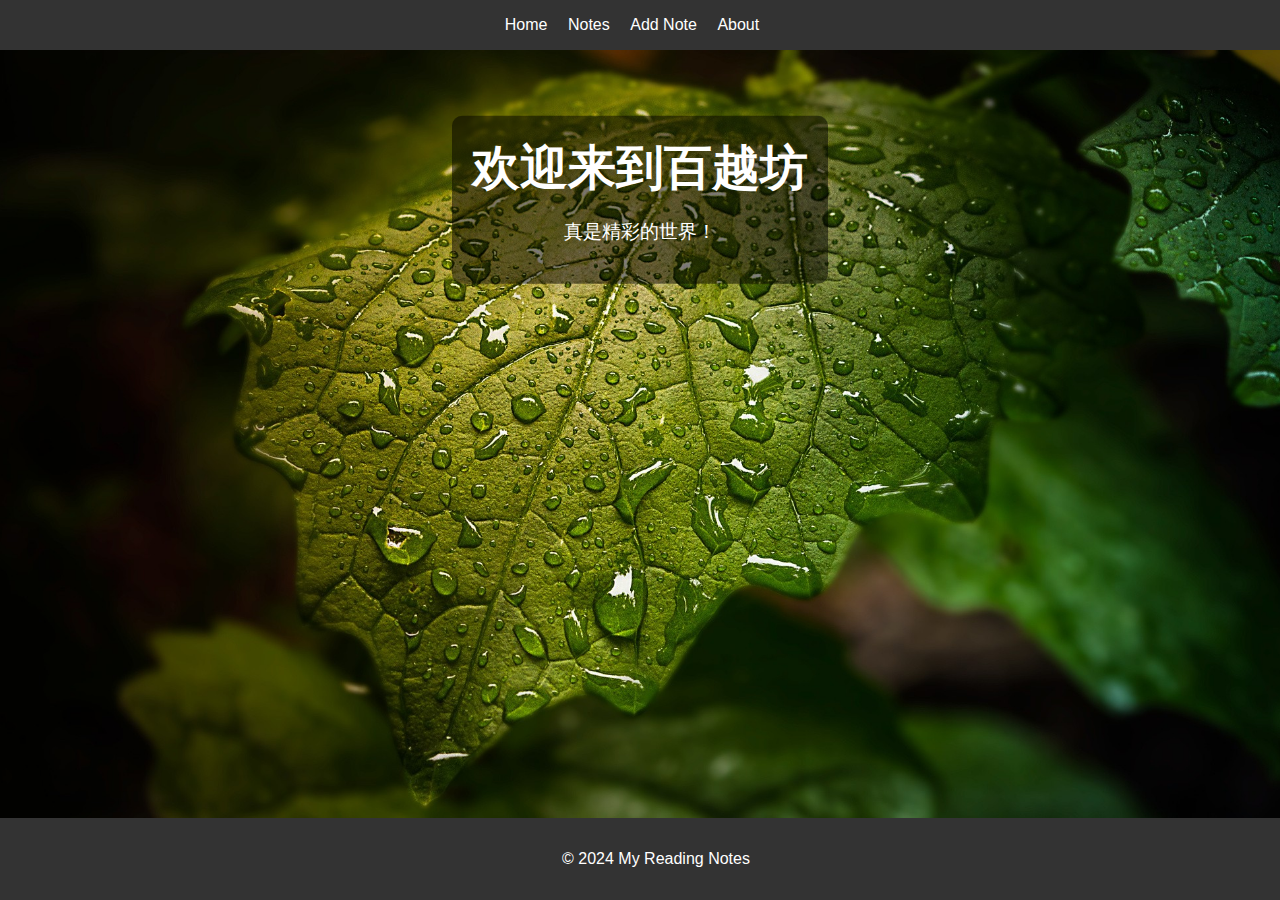
<file: index.html>
<!DOCTYPE html>
<html lang="en">
  <head>
    <meta charset="UTF-8" />
    <meta name="viewport" content="width=device-width, initial-scale=1.0" />
    <title>guizhongdan</title>
    <link rel="stylesheet" href="styles.css" />
    <style>
      body {
        background-image: url("./tex/gui.jpg");
        background-size: cover;
        background-attachment: fixed; /* 让背景图固定 */
        background-position: center;
        font-family: Arial, Helvetica, sans-serif;
        margin: 0;
        padding: 0;
      }

      .hero {
        position: relative;
        height: 300px; /* 根据实际需要调整高度 */
        display: flex;
        justify-content: center;
        align-items: center;
        text-align: center;
        color: #fff;
        margin-bottom: 20px; /* 为了避免与页脚重叠，添加底部间距 */
      }

      .hero-text {
        background: rgba(0, 0, 0, 0.5); /* 添加半透明背景以增强可读性 */
        padding: 20px;
        max-width: 600px;
        margin: auto;
      }
    </style>
  </head>
  <body>
    <header>
      <nav>
        <ul>
          <li><a href="index.html">Home</a></li>
          <li><a href="notes.html">Notes</a></li>
          <li><a href="add_note.html">Add Note</a></li>
          <li><a href="about.html">About</a></li>
        </ul>
      </nav>
    </header>
    <main>
      <div class="hero">
        <div class="hero-text">
          <h1>欢迎来到百越坊</h1>
          <p>真是精彩的世界！</p>
        </div>
      </div>
    </main>
    <footer>
      <p>&copy; 2024 My Reading Notes</p>
    </footer>
  </body>
</html>
</file>
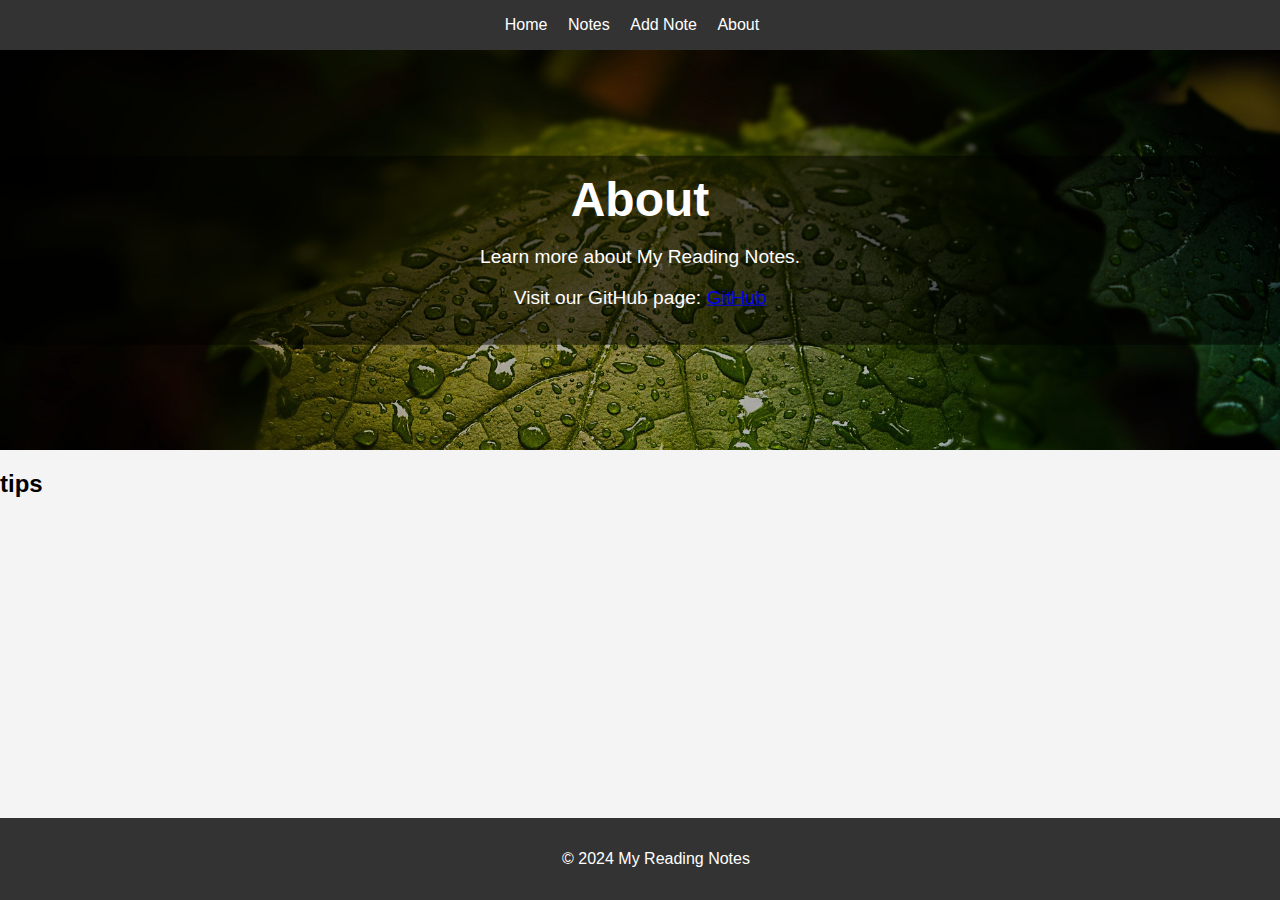
<file: about.html>
<!DOCTYPE html>
<html lang="en">
  <head>
    <meta charset="UTF-8" />
    <meta name="viewport" content="width=device-width, initial-scale=1.0" />
    <title>guizhongdan</title>
    <link rel="stylesheet" href="styles.css" />
  </head>
  <body>
    <header>
      <nav>
        <ul>
          <li><a href="index.html">Home</a></li>
          <li><a href="notes.html">Notes</a></li>
          <li><a href="add_note.html">Add Note</a></li>
          <li><a href="about.html">About</a></li>
        </ul>
      </nav>
    </header>
    <main>
      <div
        class="hero"
        style="position: relative; width: 100%; height: 400px; overflow: hidden"
      >
        <img
          src="./tex/gui.jpg"
          alt="Hero Image"
          style="
            position: absolute;
            top: 0;
            left: 0;
            width: 100%;
            height: auto;
            z-index: -1;
          "
        />
        <div
          class="hero-text"
          style="position: relative; text-align: center; z-index: 1"
        >
          <h1>About</h1>
          <p>Learn more about My Reading Notes.</p>
          <p>
            Visit our GitHub page:
            <a href="https://github.com/jue-hub" target="_blank">GitHub</a>
          </p>
        </div>
      </div>
      <div class="content">
        <h2>tips</h2>
        <p></p>
      </div>
    </main>
    <footer>
      <p>&copy; 2024 My Reading Notes</p>
    </footer>
  </body>
</html>
</file>
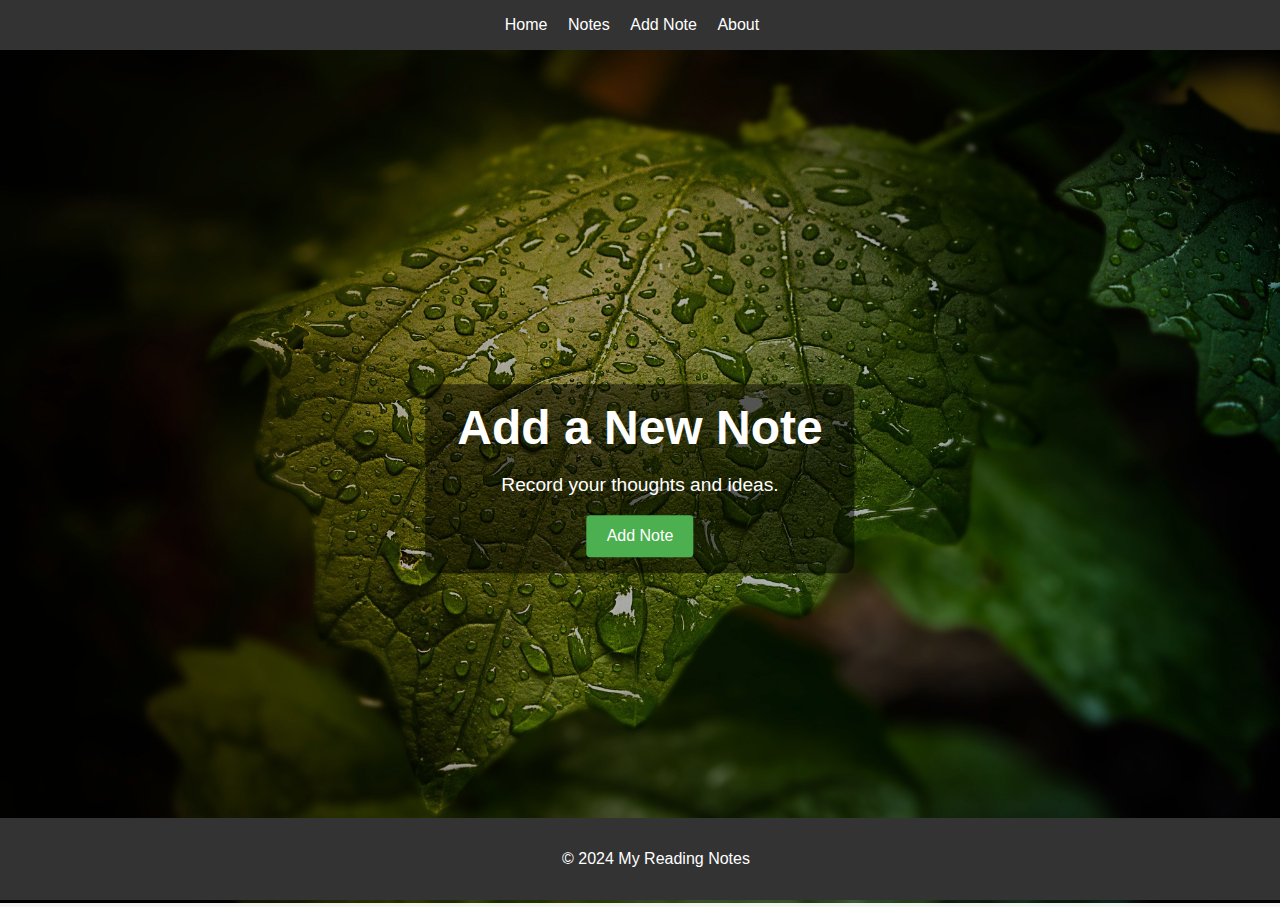
<file: add_note.html>
<!DOCTYPE html>
<html lang="en">
  <head>
    <meta charset="UTF-8" />
    <meta name="viewport" content="width=device-width, initial-scale=1.0" />
    <title>guizhongdan</title>
    <link rel="stylesheet" href="styles.css" />
    <style>
      /* 样式可根据需要进行修改 */
      #openModalBtn {
        background-color: #4caf50; /* 绿色背景 */
        color: white; /* 白色文字 */
        padding: 12px 20px; /* 内边距 */
        border: none; /* 去掉边框 */
        border-radius: 4px; /* 圆角 */
        cursor: pointer; /* 鼠标指针样式 */
        font-size: 16px; /* 字体大小 */
        transition: background-color 0.3s ease; /* 过渡效果 */
      }

      #openModalBtn:hover {
        background-color: #45a049; /* 鼠标悬停时的背景颜色 */
      }

      .modal {
        display: none;
        position: fixed;
        z-index: 1000;
        left: 0;
        top: 0;
        width: 100%;
        height: 100%;
        overflow: auto;
        background-color: rgba(0, 0, 0, 0.4);
      }

      .modal-content {
        background-color: #fefefe;
        margin: 15% auto;
        padding: 20px;
        border: 1px solid #888;
        width: 80%;
        max-width: 600px;
        text-align: center;
      }

      .modal input[type="text"] {
        width: 100%; /* 宽度100% */
        padding: 6px; /* 减少内边距，使输入框高度看起来更小 */
        font-size: 14px; /* 调整字体大小 */
        margin: 5px 0; /* 外边距，上下5px，左右0 */
        box-sizing: border-box; /* 盒模型为border-box，包含内边距和边框在内的宽度 */
        border: 1px solid #ccc; /* 边框为1px灰色实线 */
        border-radius: 4px; /* 圆角4px */
      }
      .modal textarea {
        width: 100%; /* 宽度100% */
        height: 150px; /* 初始高度为150px */
        padding: 10px; /* 内边距 */
        margin: 5px 0; /* 外边距，上下5px，左右0 */
        box-sizing: border-box; /* 盒模型为border-box，包含内边距和边框在内的宽度 */
        border: 1px solid #ccc; /* 边框为1px灰色实线 */
        border-radius: 4px; /* 圆角4px */
        resize: vertical; /* 垂直方向可以调整大小 */
      }

      .modal button {
        background-color: #4caf50;
        color: white;
        padding: 10px 20px;
        border: none;
        border-radius: 4px;
        cursor: pointer;
      }

      .modal button:hover {
        background-color: #45a049;
      }
    </style>
  </head>
  <body>
    <header>
      <nav>
        <ul>
          <li><a href="index.html">Home</a></li>
          <li><a href="notes.html">Notes</a></li>
          <li><a href="add_note.html">Add Note</a></li>
          <li><a href="about.html">About</a></li>
        </ul>
      </nav>
    </header>
    <main>
      <div class="hero">
        <img src="./tex/gui.jpg" alt="Hero Image" />
        <div class="hero-text">
          <h1>Add a New Note</h1>
          <p>Record your thoughts and ideas.</p>
          <button id="openModalBtn">Add Note</button>
        </div>
      </div>
      <div class="content">
        <!-- 模态框 -->
        <div id="myModal" class="modal">
          <div class="modal-content">
            <span class="close">&times;</span>
            <h2>Add New Note</h2>
            <form id="modalNoteForm">
              <div class="form-group">
                <label for="modalTitle">Title:</label>
                <input type="text" id="modalTitle" name="title" required />
              </div>
              <div class="form-group">
                <label for="modalContent">Content:</label>
                <textarea id="modalContent" name="content" required></textarea>
              </div>
              <button type="submit">Save Note</button>
            </form>
          </div>
        </div>
      </div>
    </main>
    <footer>
      <p>&copy; 2024 My Reading Notes</p>
    </footer>
    <script>
      // 获取模态框
      const modal = document.getElementById("myModal");

      // 获取打开模态框的按钮
      const btn = document.getElementById("openModalBtn");

      // 获取关闭按钮
      const span = document.getElementsByClassName("close")[0];

      // 当点击按钮时打开模态框
      btn.onclick = function () {
        modal.style.display = "block";
      };

      // 当点击关闭按钮（×）时关闭模态框
      span.onclick = function () {
        modal.style.display = "none";
      };

      // 当用户点击模态框之外的区域时关闭模态框
      window.onclick = function (event) {
        if (event.target == modal) {
          modal.style.display = "none";
        }
      };

      // 处理模态框中表单的提交事件
      document
        .getElementById("modalNoteForm")
        .addEventListener("submit", function (event) {
          event.preventDefault();
          const title = document.getElementById("modalTitle").value;
          const content = document.getElementById("modalContent").value;
          let notes = JSON.parse(localStorage.getItem("notes")) || [];
          notes.push({ title, content });
          localStorage.setItem("notes", JSON.stringify(notes));
          alert("Note added!");
          modal.style.display = "none"; // 关闭模态框
          document.getElementById("modalNoteForm").reset();
        });
    </script>
  </body>
</html>
</file>
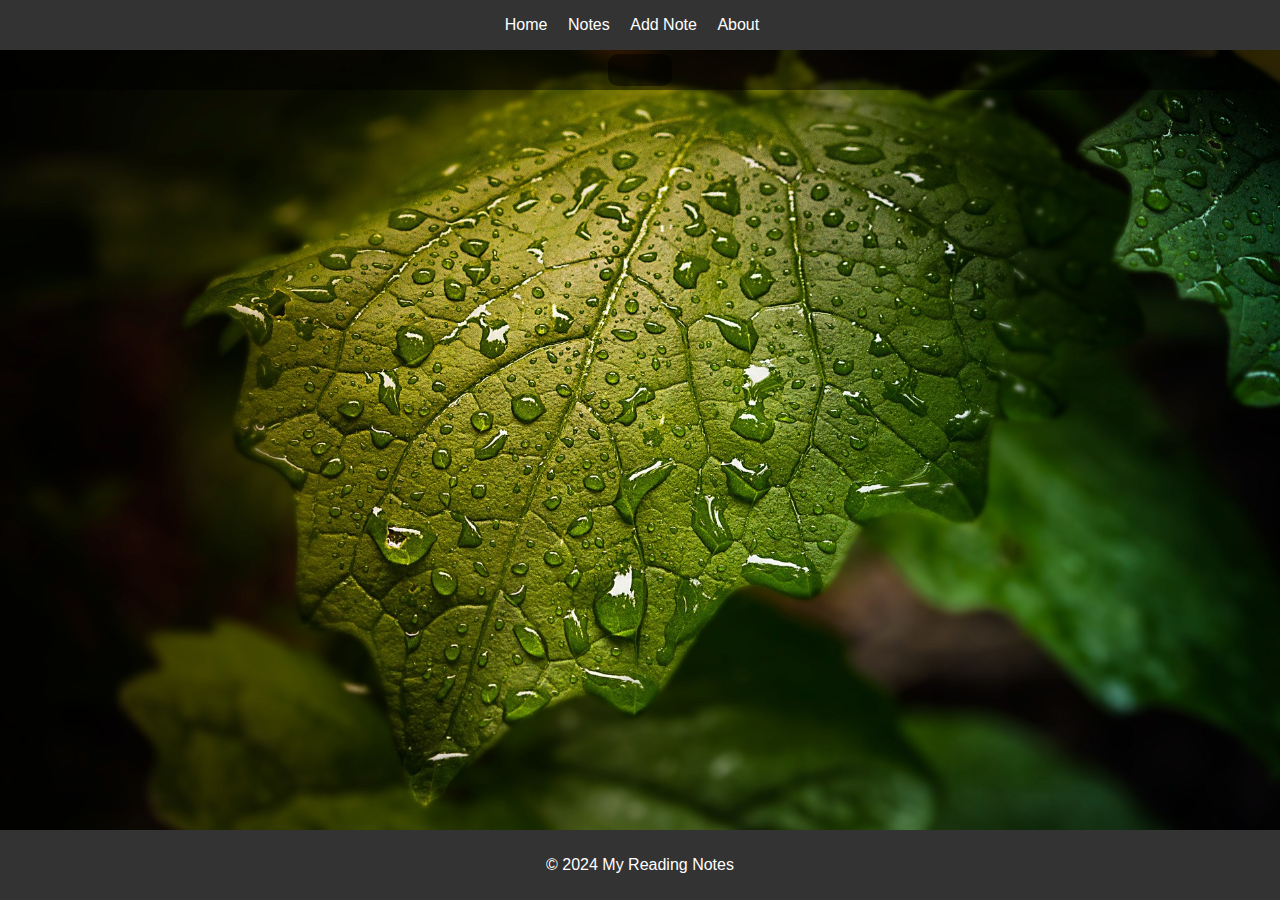
<file: notes.html>
<!DOCTYPE html>
<html lang="en">
  <head>
    <meta charset="UTF-8" />
    <meta name="viewport" content="width=device-width, initial-scale=1.0" />
    <title>guizhongdan</title>
    <link rel="stylesheet" href="styles.css" />
    <style>
      body {
        background-image: url("./tex/gui.jpg");
        background-size: cover;
        background-attachment: fixed; /* 让背景图固定 */
        background-position: center;
        font-family: Arial, Helvetica, sans-serif;
        margin: 0;
        padding: 0;
        display: flex;
        flex-direction: column;
        min-height: 100vh; /* 保证内容铺满整个视窗 */
      }

      .hero {
        position: relative;
        flex: 0 0 auto; /* 不随内容增长而拉伸 */
        display: flex;
        justify-content: center;
        align-items: center;
        text-align: center;
        color: #fff;
        background: rgba(0, 0, 0, 0.5); /* 半透明背景以增强可读性 */
        padding: 20px;
        max-width: 100%; /* 限制宽度 */
        margin-bottom: 20px; /* 底部间距 */
      }

      .hero-text {
        max-width: 600px; /* 最大宽度 */
        margin: auto;
      }

      .content {
        flex: 1 0 auto; /* 自动扩展以填充剩余空间 */
        padding: 20px;
      }

      .note {
        background: rgba(255, 255, 255, 0.9); /* 调整笔记背景颜色 */
        padding: 20px;
        margin: 10px 0;
        border-radius: 10px;
        box-shadow: 0 0 10px rgba(0, 0, 0, 0.1); /* 添加阴影效果 */
        transition: transform 0.3s ease; /* 添加鼠标悬停效果 */
        max-width: 90%; /* 限制笔记最大宽度 */
        overflow: hidden;
        text-overflow: ellipsis;
        white-space: nowrap;
        position: relative; /* 用于定位按钮 */
      }

      .note:hover {
        transform: scale(1.02); /* 悬停时放大效果 */
      }

      .note h2 {
        font-size: 1.5rem;
        margin-bottom: 10px;
      }

      .note p {
        margin-bottom: 10px;
        line-height: 1.6;
      }

      .note-buttons {
        position: absolute;
        bottom: 10px;
        right: 10px;
      }

      .note-buttons button {
        background-color: #4caf50; /* 绿色背景 */
        color: white;
        border: none;
        padding: 10px 20px;
        text-align: center;
        text-decoration: none;
        display: inline-block;
        font-size: 16px;
        margin-left: 10px;
        border-radius: 5px;
        cursor: pointer;
        transition: background-color 0.3s ease;
      }

      .note-buttons button:hover {
        background-color: #45a049; /* 悬停时变色 */
      }

      .full-text-modal {
        display: none;
        position: fixed;
        z-index: 1000;
        left: 0;
        top: 0;
        width: 100%;
        height: 100%;
        overflow: auto;
        background-color: rgba(0, 0, 0, 0.4);
      }

      .full-text-content {
        background-color: #fefefe;
        margin: 15% auto;
        padding: 20px;
        border: 1px solid #888;
        width: 80%;
        max-width: 600px;
        text-align: left;
      }

      footer {
        flex: 0 0 auto; /* 固定在底部 */
        background-color: #333;
        color: #fff;
        text-align: center;
        padding: 10px 0;
      }
    </style>
  </head>
  <body>
    <header>
      <nav>
        <ul>
          <li><a href="index.html">Home</a></li>
          <li><a href="notes.html">Notes</a></li>
          <li><a href="add_note.html">Add Note</a></li>
          <li><a href="about.html">About</a></li>
        </ul>
      </nav>
    </header>
    <main>
      <div class="hero">
        <div class="hero-text">
          <!-- <h1>My Notes</h1>-->
        </div>
      </div>
      <div class="content">
        <div id="notesContainer"></div>
      </div>
    </main>
    <footer>
      <p>&copy; 2024 My Reading Notes</p>
    </footer>
    <div id="fullTextModal" class="full-text-modal">
      <div class="full-text-content">
        <span class="close">&times;</span>
        <h2>Full Note</h2>
        <div id="fullNoteContent"></div>
      </div>
    </div>
    <script>
      const notesContainer = document.getElementById("notesContainer");
      const fullTextModal = document.getElementById("fullTextModal");
      const fullNoteContent = document.getElementById("fullNoteContent");
      let notes = JSON.parse(localStorage.getItem("notes")) || [];

      function deleteNote() {
        var password = prompt(
          "Please enter your password to delete this note:"
        );
        // 检查密码是否正确，这里假设密码为 "123456"
        if (password === "123456") {
          // 用户输入正确密码，执行删除操作
          alert("Note deleted!");
          // 这里可以添加具体的删除逻辑
        } else {
          // 密码错误或者取消输入密码，不执行删除操作
          alert("Incorrect password. Note deletion canceled.");
        }
      }

      function displayNotes(reverse = false) {
        notesContainer.innerHTML = ""; // 清空当前显示的笔记
        const notesToShow = reverse ? notes.slice().reverse() : notes;
        notesToShow.forEach((note, index) => {
          const noteElement = document.createElement("div");
          noteElement.className = "note";
          // 只显示标题和前两行内容
          const firstTwoLines = note.content
            .split("\n")
            .slice(0, 2)
            .join("<br>");
          noteElement.innerHTML = `
                    <h2>${note.title}</h2>
                    <p>${firstTwoLines}</p>
                    <div class="note-buttons">
                        <button onclick="showFullText(${index})">全文</button>
                        <button onclick="deleteNote(${index})">删除</button>
                    </div>
                `;
          notesContainer.appendChild(noteElement);
        });
      }

      function showFullText(index) {
        const fullNote = notes[index];
        const fullContent = fullNote.content.replace(/\n/g, "<br>"); // 将换行符转换为<br>标签
        fullNoteContent.innerHTML = `
        <h2>${fullNote.title}</h2>
        <p>${fullContent}</p>
    `;
        fullTextModal.style.display = "block";
      }

      // 关闭全文模态框
      const closeBtn = document.querySelector(".full-text-content .close");
      if (closeBtn) {
        closeBtn.onclick = function () {
          fullTextModal.style.display = "none";
        };
      }

      displayNotes(); // 初始显示笔记
    </script>
  </body>
</html>
</file>
<file: styles.css>
body {
  font-family: Arial, sans-serif;
  margin: 0;
  padding: 0;
  background-color: #f4f4f4;
  background-attachment: fixed; /* 让背景图固定 */
}

header {
  background: #333;
  color: #fff;
  padding: 1rem;
}

nav ul {
  list-style: none;
  padding: 0;
  margin: 0;
  text-align: center;
}

nav ul li {
  display: inline;
  margin-right: 1rem;
}

nav ul li a {
  color: #fff;
  text-decoration: none;
}

.hero {
  position: relative;
  text-align: center;
  color: white;
}

.hero img {
  width: 100%;
  height: auto;
  filter: brightness(70%);
}

.hero-text {
  position: absolute;
  top: 50%;
  left: 50%;
  transform: translate(-50%, -50%);
  background: rgba(0, 0, 0, 0.5);
  padding: 1rem 2rem;
  border-radius: 10px;
}

.hero h1 {
  font-size: 3rem;
  margin: 0;
}

.hero p {
  font-size: 1.2rem;
}

.btn {
  display: inline-block;
  margin-top: 1rem;
  padding: 0.75rem 1.5rem;
  background: #333;
  color: #fff;
  border: none;
  border-radius: 5px;
  text-decoration: none;
  font-size: 1rem;
  cursor: pointer;
}

.btn:hover {
  background: #555;
}

footer {
  text-align: center;
  padding: 1rem;
  background: #333;
  color: #fff;
  position: fixed;
  bottom: 0;
  width: 100%;
}
</file>
